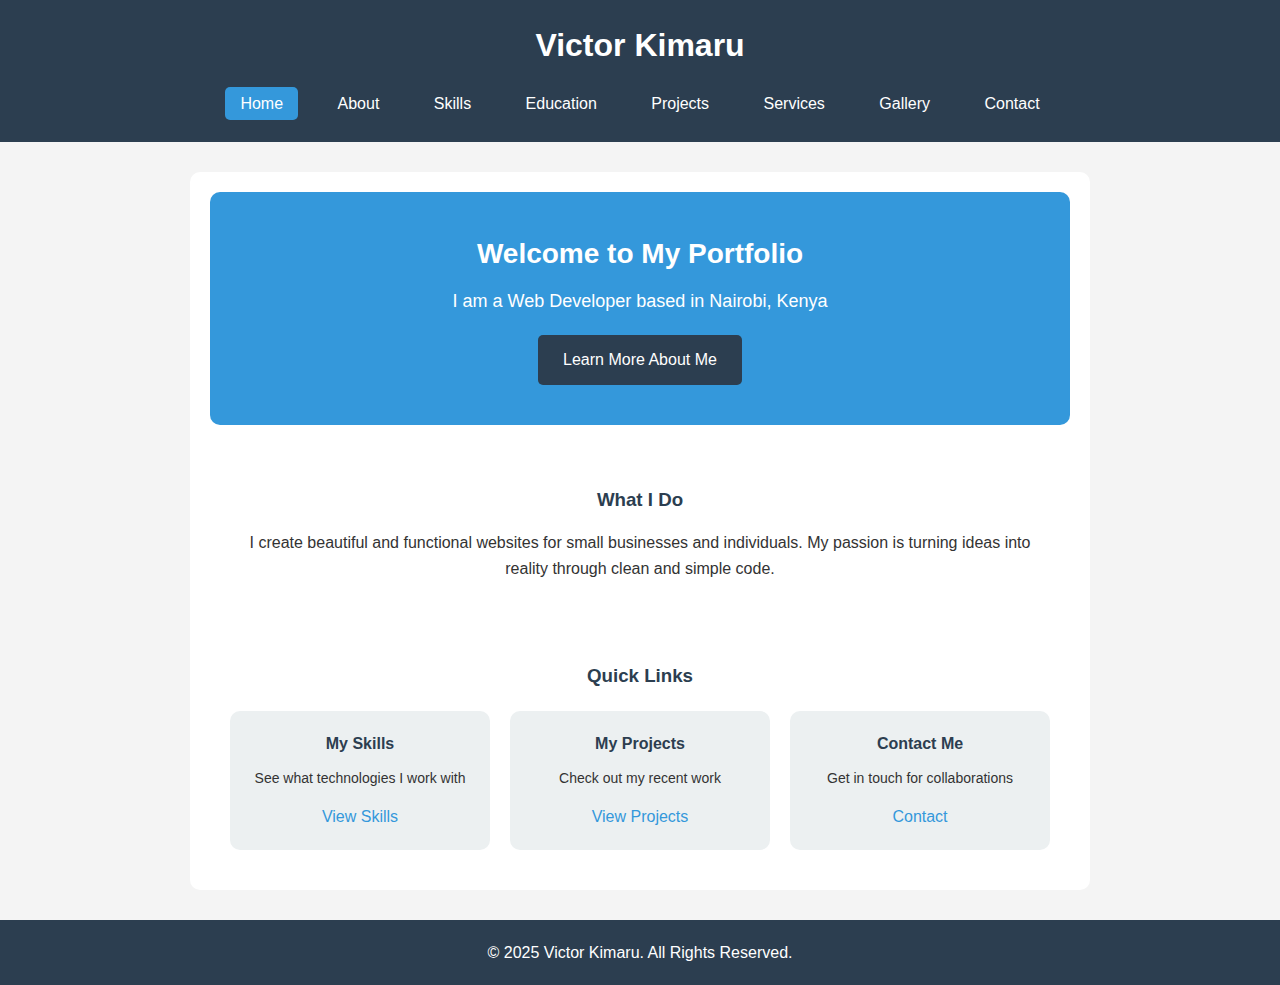
<file: index.html>
<!DOCTYPE html>
<html lang="en">
<head>
    <meta charset="UTF-8">
    <meta name="viewport" content="width=device-width, initial-scale=1.0">
    <title>Victor Kimaru - Home</title>
    <link rel="stylesheet" href="css/style.css">
</head>
<body>
    <header>
        <div class="logo">
            <h1>Victor Kimaru</h1>
        </div>
        <nav>
            <ul>
                <li><a href="index.html" class="active">Home</a></li>
                <li><a href="pages/about.html">About</a></li>
                <li><a href="pages/skills.html">Skills</a></li>
                <li><a href="pages/education.html">Education</a></li>
                <li><a href="pages/projects.html">Projects</a></li>
                <li><a href="pages/services.html">Services</a></li>
                <li><a href="pages/gallery.html">Gallery</a></li>
                <li><a href="pages/contact.html">Contact</a></li>
            </ul>
        </nav>
    </header>

    <main>
        <section class="hero">
            <h2>Welcome to My Portfolio</h2>
            <p>I am a Web Developer based in Nairobi, Kenya</p>
            <a href="pages/about.html" class="btn">Learn More About Me</a>
        </section>

        <section class="intro">
            <h3>What I Do</h3>
            <p>I create beautiful and functional websites for small businesses and individuals. My passion is turning ideas into reality through clean and simple code.</p>
        </section>

        <section class="quick-links">
            <h3>Quick Links</h3>
            <div class="links-container">
                <div class="link-card">
                    <h4>My Skills</h4>
                    <p>See what technologies I work with</p>
                    <a href="pages/skills.html">View Skills</a>
                </div>
                <div class="link-card">
                    <h4>My Projects</h4>
                    <p>Check out my recent work</p>
                    <a href="pages/projects.html">View Projects</a>
                </div>
                <div class="link-card">
                    <h4>Contact Me</h4>
                    <p>Get in touch for collaborations</p>
                    <a href="pages/contact.html">Contact</a>
                </div>
            </div>
        </section>
    </main>

    <footer>
        <p>&copy; 2025 Victor Kimaru. All Rights Reserved.</p>
    </footer>
</body>
</html>
</file>
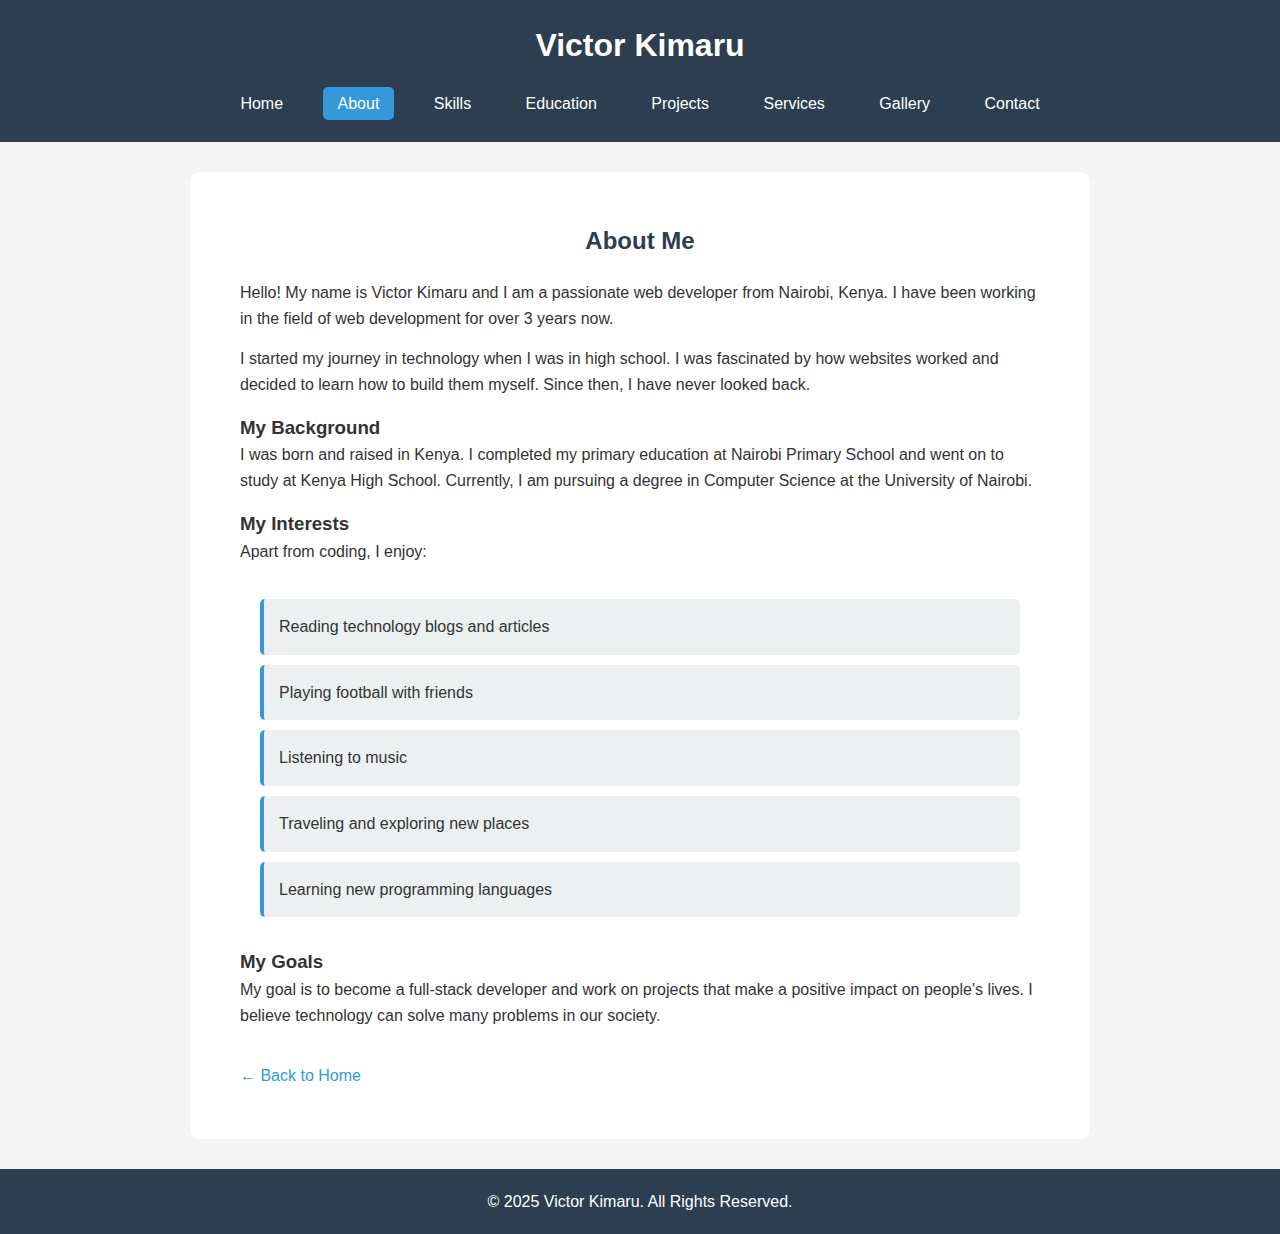
<file: pages/about.html>
<!DOCTYPE html>
<html lang="en">

<head>
    <meta charset="UTF-8">
    <meta name="viewport" content="width=device-width, initial-scale=1.0">
    <title>Victor Kimaru - About</title>
    <link rel="stylesheet" href="../css/style.css">
</head>

<body>
    <header>
        <div class="logo">
            <h1>Victor Kimaru</h1>
        </div>
        <nav>
            <ul>
                <li><a href="../index.html">Home</a></li>
                <li><a href="about.html" class="active">About</a></li>
                <li><a href="skills.html">Skills</a></li>
                <li><a href="education.html">Education</a></li>
                <li><a href="projects.html">Projects</a></li>
                <li><a href="services.html">Services</a></li>
                <li><a href="gallery.html">Gallery</a></li>
                <li><a href="contact.html">Contact</a></li>
            </ul>
        </nav>
    </header>

    <main>
        <section class="page-content">
            <h2>About Me</h2>

            <p>Hello! My name is Victor Kimaru and I am a passionate web developer from Nairobi, Kenya. I have been working
                in the field of web development for over 3 years now.</p>

            <p>I started my journey in technology when I was in high school. I was fascinated by how websites worked and
                decided to learn how to build them myself. Since then, I have never looked back.</p>

            <h3>My Background</h3>
            <p>I was born and raised in Kenya. I completed my primary education at Nairobi Primary School and went on to
                study at Kenya High School. Currently, I am pursuing a degree in Computer Science at the University of
                Nairobi.</p>

            <h3>My Interests</h3>
            <p>Apart from coding, I enjoy:</p>
            <ul class="skills-list">
                <li>Reading technology blogs and articles</li>
                <li>Playing football with friends</li>
                <li>Listening to music</li>
                <li>Traveling and exploring new places</li>
                <li>Learning new programming languages</li>
            </ul>

            <h3>My Goals</h3>
            <p>My goal is to become a full-stack developer and work on projects that make a positive impact on people's
                lives. I believe technology can solve many problems in our society.</p>

            <a href="../index.html" class="back-link">← Back to Home</a>
        </section>
    </main>

    <footer>
        <p>&copy; 2025 Victor Kimaru. All Rights Reserved.</p>
    </footer>
</body>

</html>
</file>
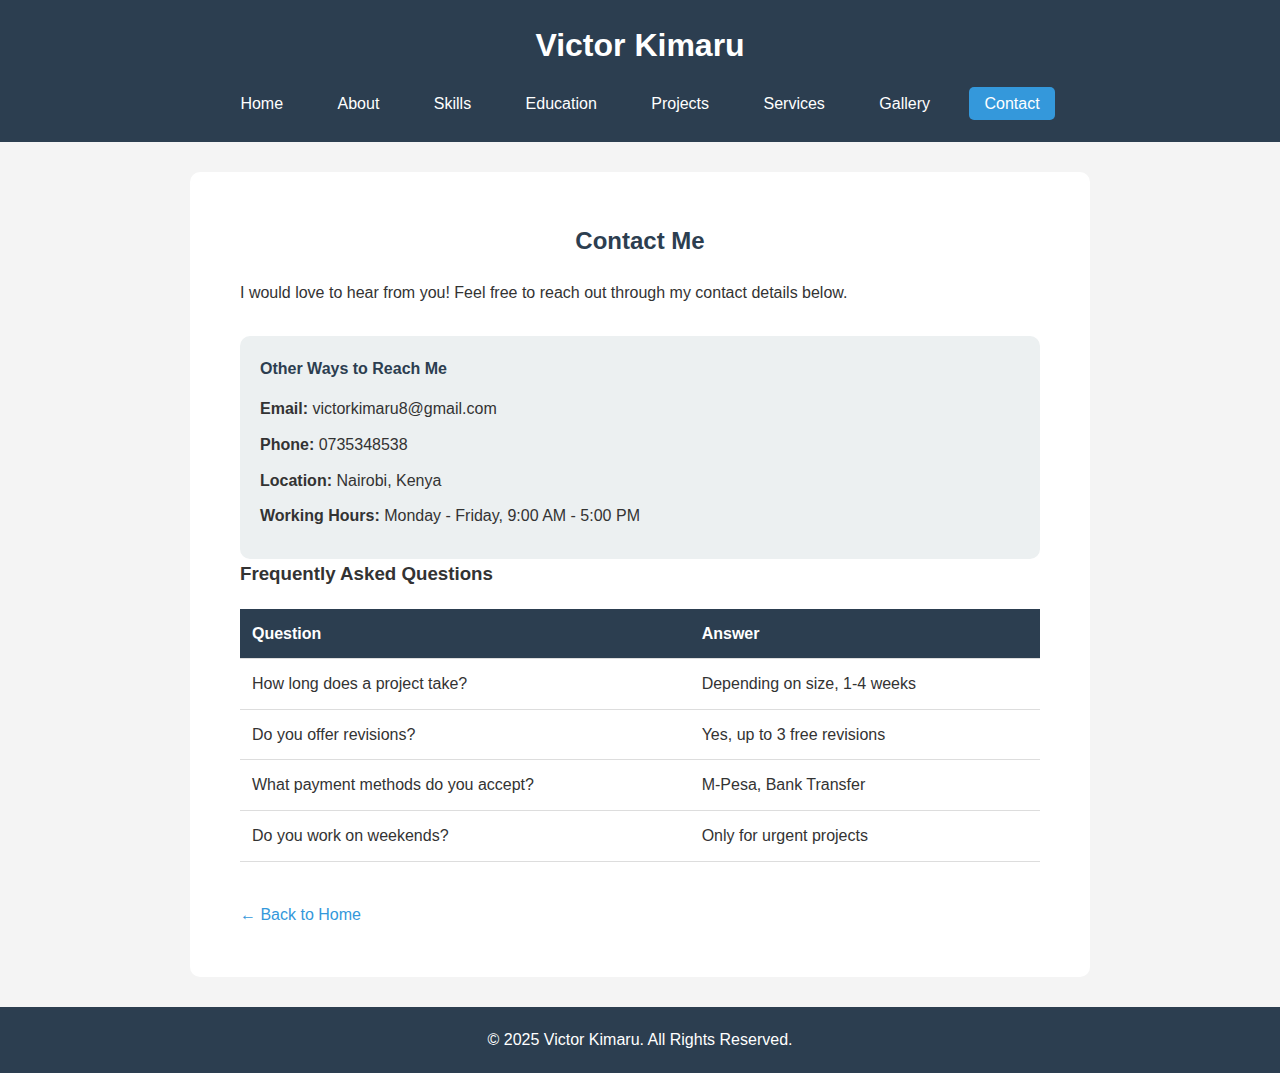
<file: pages/contact.html>
<!DOCTYPE html>
<html lang="en">
<head>
    <meta charset="UTF-8">
    <meta name="viewport" content="width=device-width, initial-scale=1.0">
    <title>Victor Kimaru - Contact</title>
    <link rel="stylesheet" href="../css/style.css">
</head>
<body>
    <header>
        <div class="logo">
            <h1>Victor Kimaru</h1>
        </div>
        <nav>
            <ul>
                <li><a href="../index.html">Home</a></li>
                <li><a href="about.html">About</a></li>
                <li><a href="skills.html">Skills</a></li>
                <li><a href="education.html">Education</a></li>
                <li><a href="projects.html">Projects</a></li>
                <li><a href="services.html">Services</a></li>
                <li><a href="gallery.html">Gallery</a></li>
                <li><a href="contact.html" class="active">Contact</a></li>
            </ul>
        </nav>
    </header>

    <main>
        <section class="page-content">
            <h2>Contact Me</h2>
            
            <p>I would love to hear from you! Feel free to reach out through my contact details below.</p>
            
            <div class="contact-info">
                <h4>Other Ways to Reach Me</h4>
                <p><strong>Email:</strong> victorkimaru8@gmail.com</p>
                <p><strong>Phone:</strong> 0735348538</p>
                <p><strong>Location:</strong> Nairobi, Kenya</p>
                <p><strong>Working Hours:</strong> Monday - Friday, 9:00 AM - 5:00 PM</p>
            </div>
            
            <h3>Frequently Asked Questions</h3>
            <table>
                <tr>
                    <th>Question</th>
                    <th>Answer</th>
                </tr>
                <tr>
                    <td>How long does a project take?</td>
                    <td>Depending on size, 1-4 weeks</td>
                </tr>
                <tr>
                    <td>Do you offer revisions?</td>
                    <td>Yes, up to 3 free revisions</td>
                </tr>
                <tr>
                    <td>What payment methods do you accept?</td>
                    <td>M-Pesa, Bank Transfer</td>
                </tr>
                <tr>
                    <td>Do you work on weekends?</td>
                    <td>Only for urgent projects</td>
                </tr>
            </table>
            
            <a href="../index.html" class="back-link">← Back to Home</a>
        </section>
    </main>

    <footer>
        <p>&copy; 2025 Victor Kimaru. All Rights Reserved.</p>
    </footer>
</body>
</html>
</file>
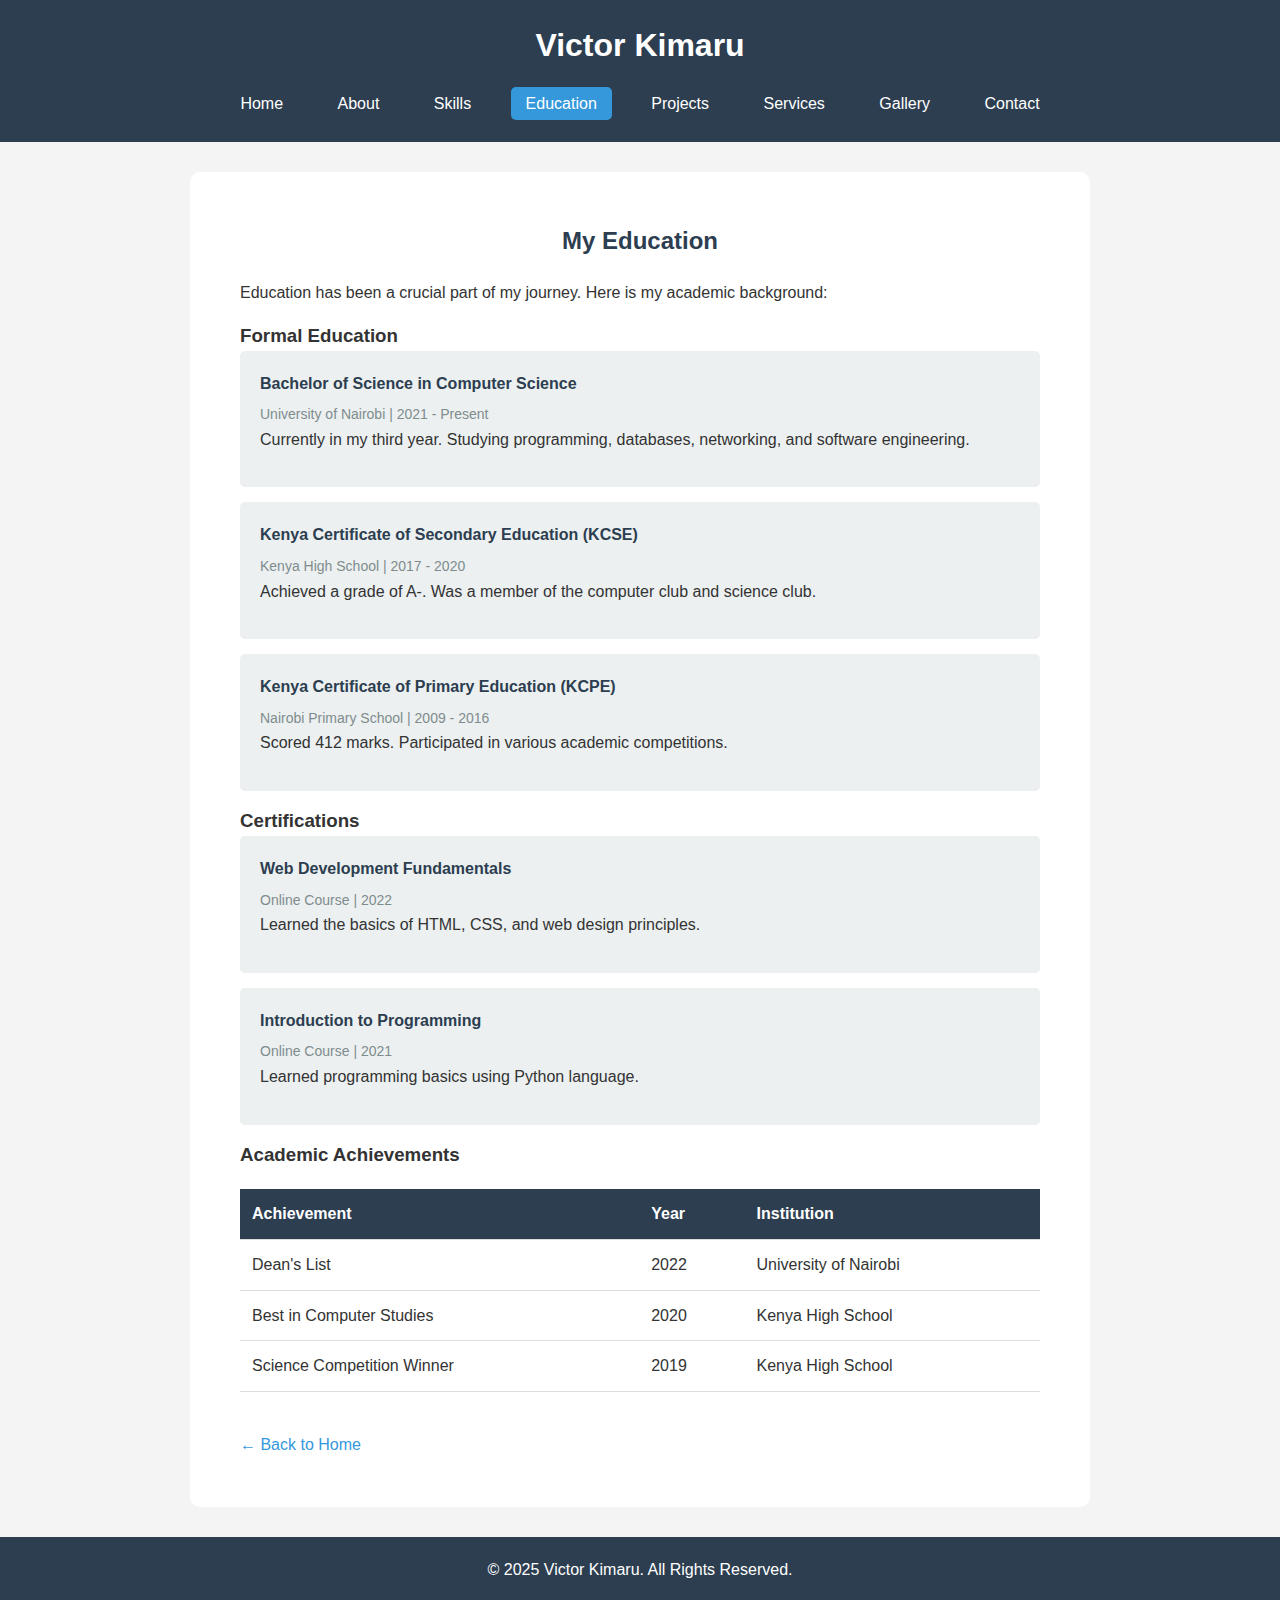
<file: pages/education.html>
<!DOCTYPE html>
<html lang="en">
<head>
    <meta charset="UTF-8">
    <meta name="viewport" content="width=device-width, initial-scale=1.0">
    <title>Victor Kimaru - Education</title>
    <link rel="stylesheet" href="../css/style.css">
</head>
<body>
    <header>
        <div class="logo">
            <h1>Victor Kimaru</h1>
        </div>
        <nav>
            <ul>
                <li><a href="../index.html">Home</a></li>
                <li><a href="about.html">About</a></li>
                <li><a href="skills.html">Skills</a></li>
                <li><a href="education.html" class="active">Education</a></li>
                <li><a href="projects.html">Projects</a></li>
                <li><a href="services.html">Services</a></li>
                <li><a href="gallery.html">Gallery</a></li>
                <li><a href="contact.html">Contact</a></li>
            </ul>
        </nav>
    </header>

    <main>
        <section class="page-content">
            <h2>My Education</h2>
            
            <p>Education has been a crucial part of my journey. Here is my academic background:</p>
            
            <h3>Formal Education</h3>
            <ul class="education-list">
                <li>
                    <h4>Bachelor of Science in Computer Science</h4>
                    <span>University of Nairobi | 2021 - Present</span>
                    <p>Currently in my third year. Studying programming, databases, networking, and software engineering.</p>
                </li>
                <li>
                    <h4>Kenya Certificate of Secondary Education (KCSE)</h4>
                    <span>Kenya High School | 2017 - 2020</span>
                    <p>Achieved a grade of A-. Was a member of the computer club and science club.</p>
                </li>
                <li>
                    <h4>Kenya Certificate of Primary Education (KCPE)</h4>
                    <span>Nairobi Primary School | 2009 - 2016</span>
                    <p>Scored 412 marks. Participated in various academic competitions.</p>
                </li>
            </ul>
            
            <h3>Certifications</h3>
            <ul class="education-list">
                <li>
                    <h4>Web Development Fundamentals</h4>
                    <span>Online Course | 2022</span>
                    <p>Learned the basics of HTML, CSS, and web design principles.</p>
                </li>
                <li>
                    <h4>Introduction to Programming</h4>
                    <span>Online Course | 2021</span>
                    <p>Learned programming basics using Python language.</p>
                </li>
            </ul>
            
            <h3>Academic Achievements</h3>
            <table>
                <tr>
                    <th>Achievement</th>
                    <th>Year</th>
                    <th>Institution</th>
                </tr>
                <tr>
                    <td>Dean's List</td>
                    <td>2022</td>
                    <td>University of Nairobi</td>
                </tr>
                <tr>
                    <td>Best in Computer Studies</td>
                    <td>2020</td>
                    <td>Kenya High School</td>
                </tr>
                <tr>
                    <td>Science Competition Winner</td>
                    <td>2019</td>
                    <td>Kenya High School</td>
                </tr>
            </table>
            
            <a href="../index.html" class="back-link">← Back to Home</a>
        </section>
    </main>

    <footer>
        <p>&copy; 2025 Victor Kimaru. All Rights Reserved.</p>
    </footer>
</body>
</html>
</file>
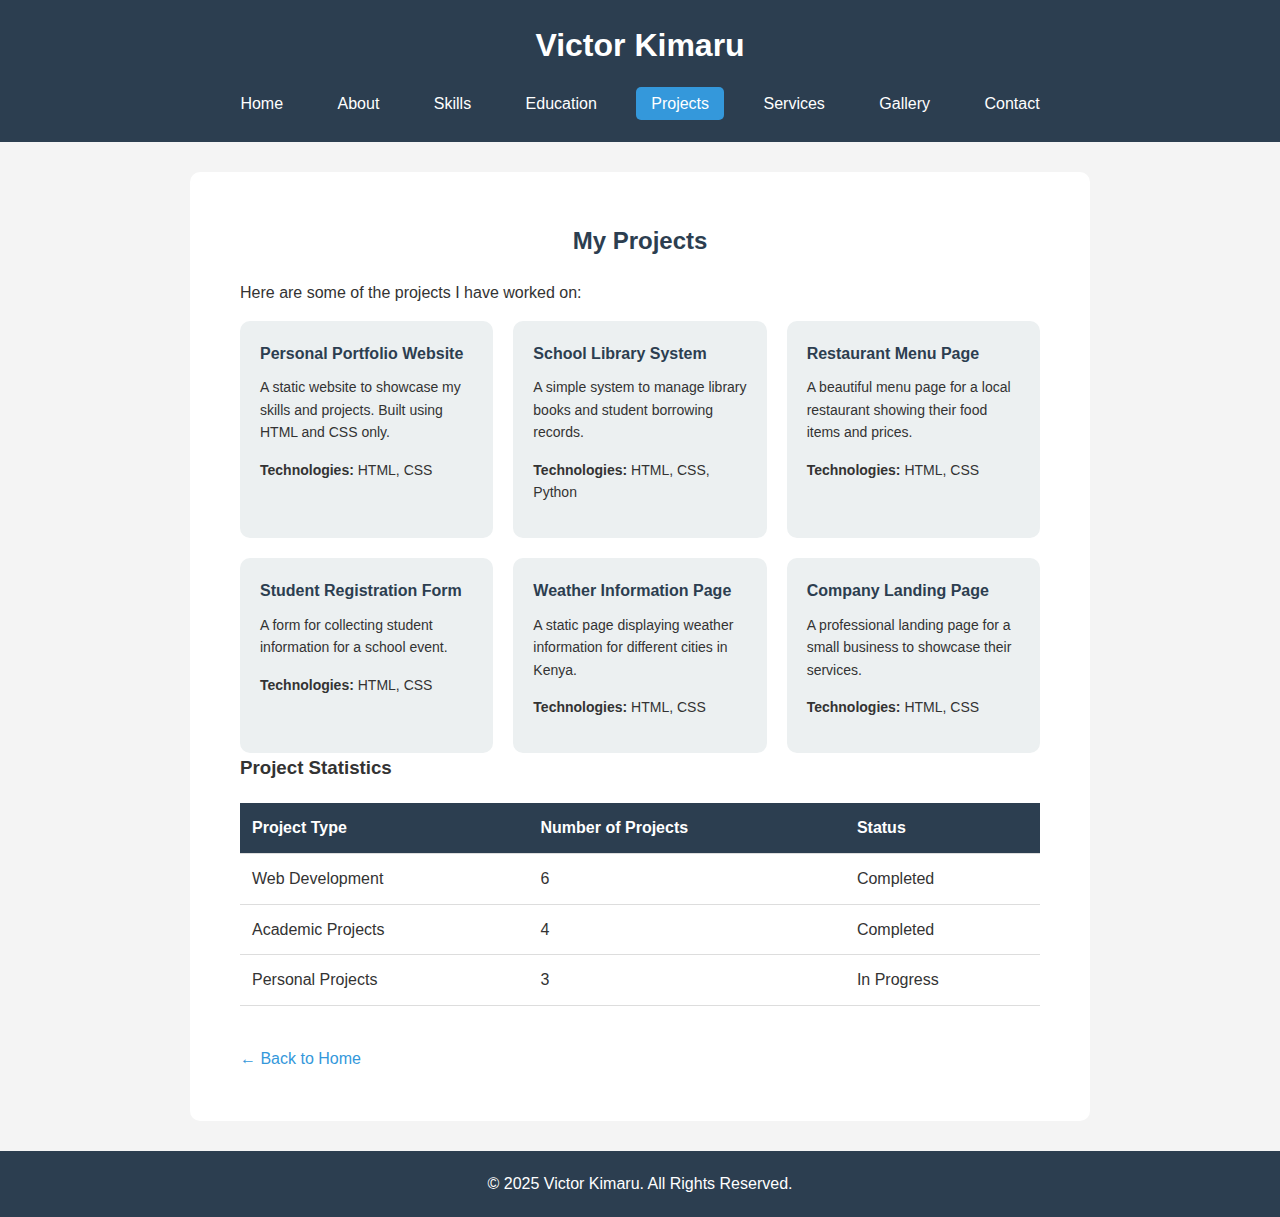
<file: pages/projects.html>
<!DOCTYPE html>
<html lang="en">
<head>
    <meta charset="UTF-8">
    <meta name="viewport" content="width=device-width, initial-scale=1.0">
    <title>Victor Kimaru - Projects</title>
    <link rel="stylesheet" href="../css/style.css">
</head>
<body>
    <header>
        <div class="logo">
            <h1>Victor Kimaru</h1>
        </div>
        <nav>
            <ul>
                <li><a href="../index.html">Home</a></li>
                <li><a href="about.html">About</a></li>
                <li><a href="skills.html">Skills</a></li>
                <li><a href="education.html">Education</a></li>
                <li><a href="projects.html" class="active">Projects</a></li>
                <li><a href="services.html">Services</a></li>
                <li><a href="gallery.html">Gallery</a></li>
                <li><a href="contact.html">Contact</a></li>
            </ul>
        </nav>
    </header>

    <main>
        <section class="page-content">
            <h2>My Projects</h2>
            
            <p>Here are some of the projects I have worked on:</p>
            
            <div class="projects-list">
                <div class="project-card">
                    <h4>Personal Portfolio Website</h4>
                    <p>A static website to showcase my skills and projects. Built using HTML and CSS only.</p>
                    <p><strong>Technologies:</strong> HTML, CSS</p>
                </div>
                
                <div class="project-card">
                    <h4>School Library System</h4>
                    <p>A simple system to manage library books and student borrowing records.</p>
                    <p><strong>Technologies:</strong> HTML, CSS, Python</p>
                </div>
                
                <div class="project-card">
                    <h4>Restaurant Menu Page</h4>
                    <p>A beautiful menu page for a local restaurant showing their food items and prices.</p>
                    <p><strong>Technologies:</strong> HTML, CSS</p>
                </div>
                
                <div class="project-card">
                    <h4>Student Registration Form</h4>
                    <p>A form for collecting student information for a school event.</p>
                    <p><strong>Technologies:</strong> HTML, CSS</p>
                </div>
                
                <div class="project-card">
                    <h4>Weather Information Page</h4>
                    <p>A static page displaying weather information for different cities in Kenya.</p>
                    <p><strong>Technologies:</strong> HTML, CSS</p>
                </div>
                
                <div class="project-card">
                    <h4>Company Landing Page</h4>
                    <p>A professional landing page for a small business to showcase their services.</p>
                    <p><strong>Technologies:</strong> HTML, CSS</p>
                </div>
            </div>
            
            <h3>Project Statistics</h3>
            <table>
                <tr>
                    <th>Project Type</th>
                    <th>Number of Projects</th>
                    <th>Status</th>
                </tr>
                <tr>
                    <td>Web Development</td>
                    <td>6</td>
                    <td>Completed</td>
                </tr>
                <tr>
                    <td>Academic Projects</td>
                    <td>4</td>
                    <td>Completed</td>
                </tr>
                <tr>
                    <td>Personal Projects</td>
                    <td>3</td>
                    <td>In Progress</td>
                </tr>
            </table>
            
            <a href="../index.html" class="back-link">← Back to Home</a>
        </section>
    </main>

    <footer>
        <p>&copy; 2025 Victor Kimaru. All Rights Reserved.</p>
    </footer>
</body>
</html>
</file>
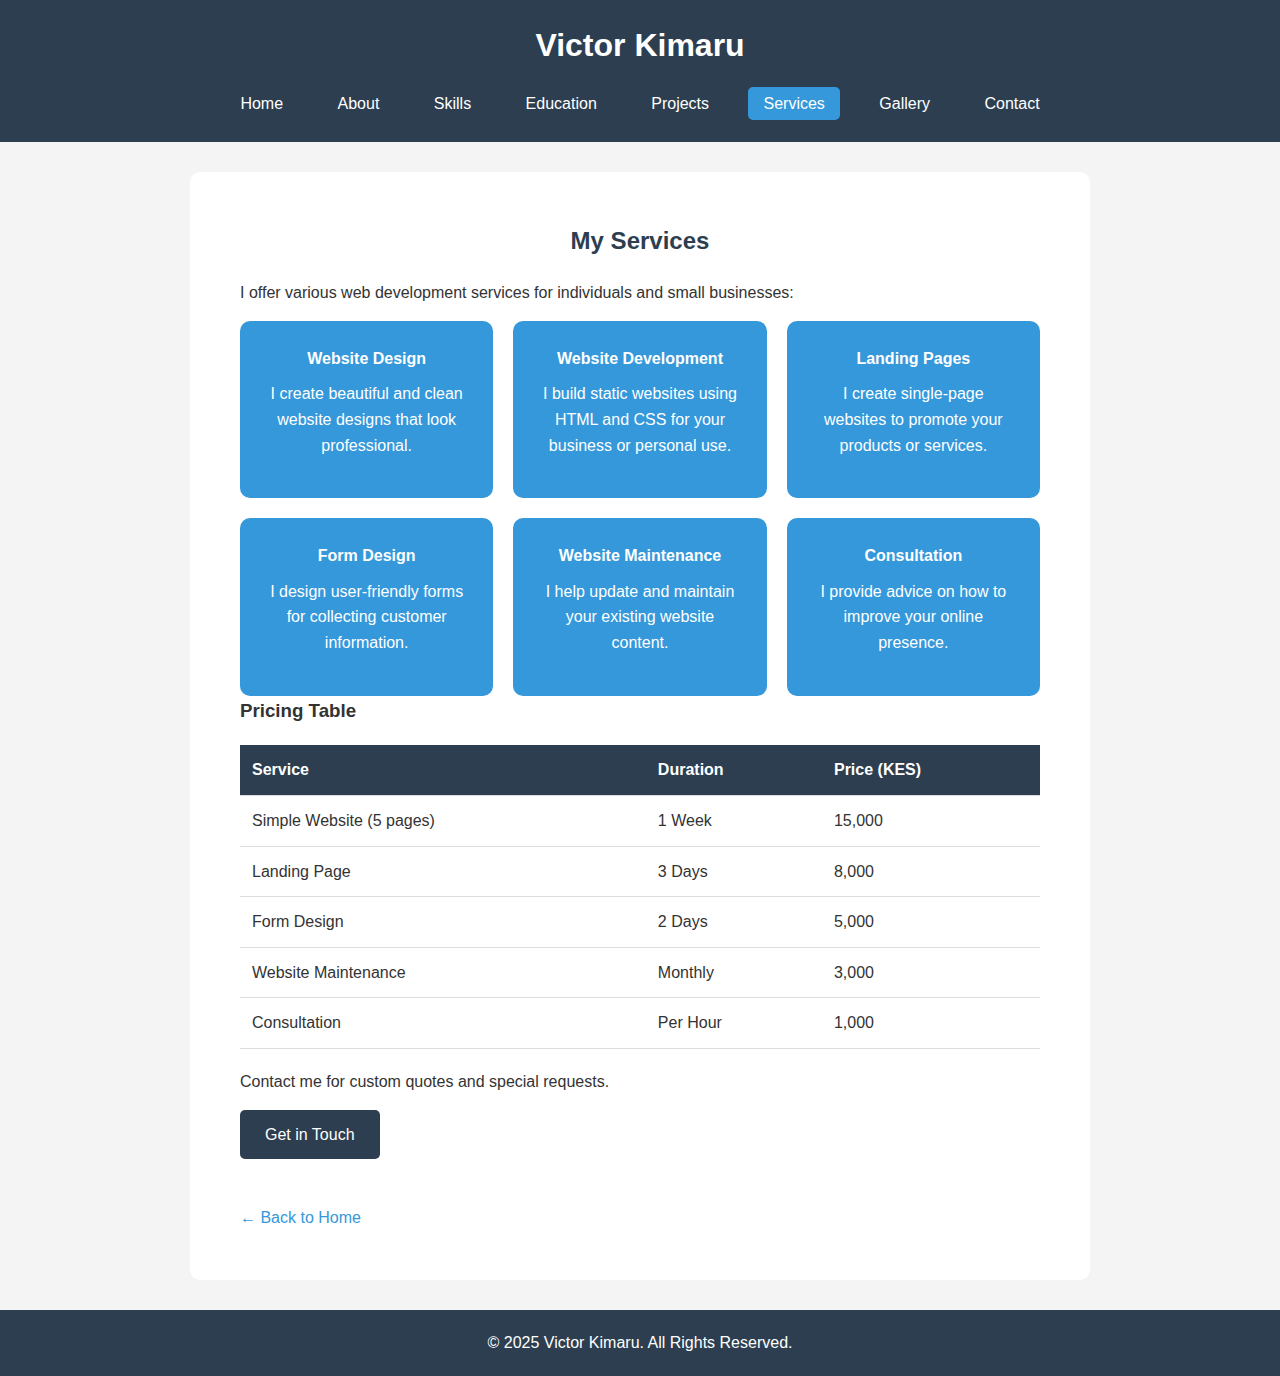
<file: pages/services.html>
<!DOCTYPE html>
<html lang="en">
<head>
    <meta charset="UTF-8">
    <meta name="viewport" content="width=device-width, initial-scale=1.0">
    <title>Victor Kimaru - Services</title>
    <link rel="stylesheet" href="../css/style.css">
</head>
<body>
    <header>
        <div class="logo">
            <h1>Victor Kimaru</h1>
        </div>
        <nav>
            <ul>
                <li><a href="../index.html">Home</a></li>
                <li><a href="about.html">About</a></li>
                <li><a href="skills.html">Skills</a></li>
                <li><a href="education.html">Education</a></li>
                <li><a href="projects.html">Projects</a></li>
                <li><a href="services.html" class="active">Services</a></li>
                <li><a href="gallery.html">Gallery</a></li>
                <li><a href="contact.html">Contact</a></li>
            </ul>
        </nav>
    </header>

    <main>
        <section class="page-content">
            <h2>My Services</h2>
            
            <p>I offer various web development services for individuals and small businesses:</p>
            
            <div class="services-list">
                <div class="service-card">
                    <h4>Website Design</h4>
                    <p>I create beautiful and clean website designs that look professional.</p>
                </div>
                
                <div class="service-card">
                    <h4>Website Development</h4>
                    <p>I build static websites using HTML and CSS for your business or personal use.</p>
                </div>
                
                <div class="service-card">
                    <h4>Landing Pages</h4>
                    <p>I create single-page websites to promote your products or services.</p>
                </div>
                
                <div class="service-card">
                    <h4>Form Design</h4>
                    <p>I design user-friendly forms for collecting customer information.</p>
                </div>
                
                <div class="service-card">
                    <h4>Website Maintenance</h4>
                    <p>I help update and maintain your existing website content.</p>
                </div>
                
                <div class="service-card">
                    <h4>Consultation</h4>
                    <p>I provide advice on how to improve your online presence.</p>
                </div>
            </div>
            
            <h3>Pricing Table</h3>
            <table>
                <tr>
                    <th>Service</th>
                    <th>Duration</th>
                    <th>Price (KES)</th>
                </tr>
                <tr>
                    <td>Simple Website (5 pages)</td>
                    <td>1 Week</td>
                    <td>15,000</td>
                </tr>
                <tr>
                    <td>Landing Page</td>
                    <td>3 Days</td>
                    <td>8,000</td>
                </tr>
                <tr>
                    <td>Form Design</td>
                    <td>2 Days</td>
                    <td>5,000</td>
                </tr>
                <tr>
                    <td>Website Maintenance</td>
                    <td>Monthly</td>
                    <td>3,000</td>
                </tr>
                <tr>
                    <td>Consultation</td>
                    <td>Per Hour</td>
                    <td>1,000</td>
                </tr>
            </table>
            
            <p>Contact me for custom quotes and special requests.</p>
            
            <a href="contact.html" class="btn">Get in Touch</a>
            <br><br>
            <a href="../index.html" class="back-link">← Back to Home</a>
        </section>
    </main>

    <footer>
        <p>&copy; 2025 Victor Kimaru. All Rights Reserved.</p>
    </footer>
</body>
</html>
</file>
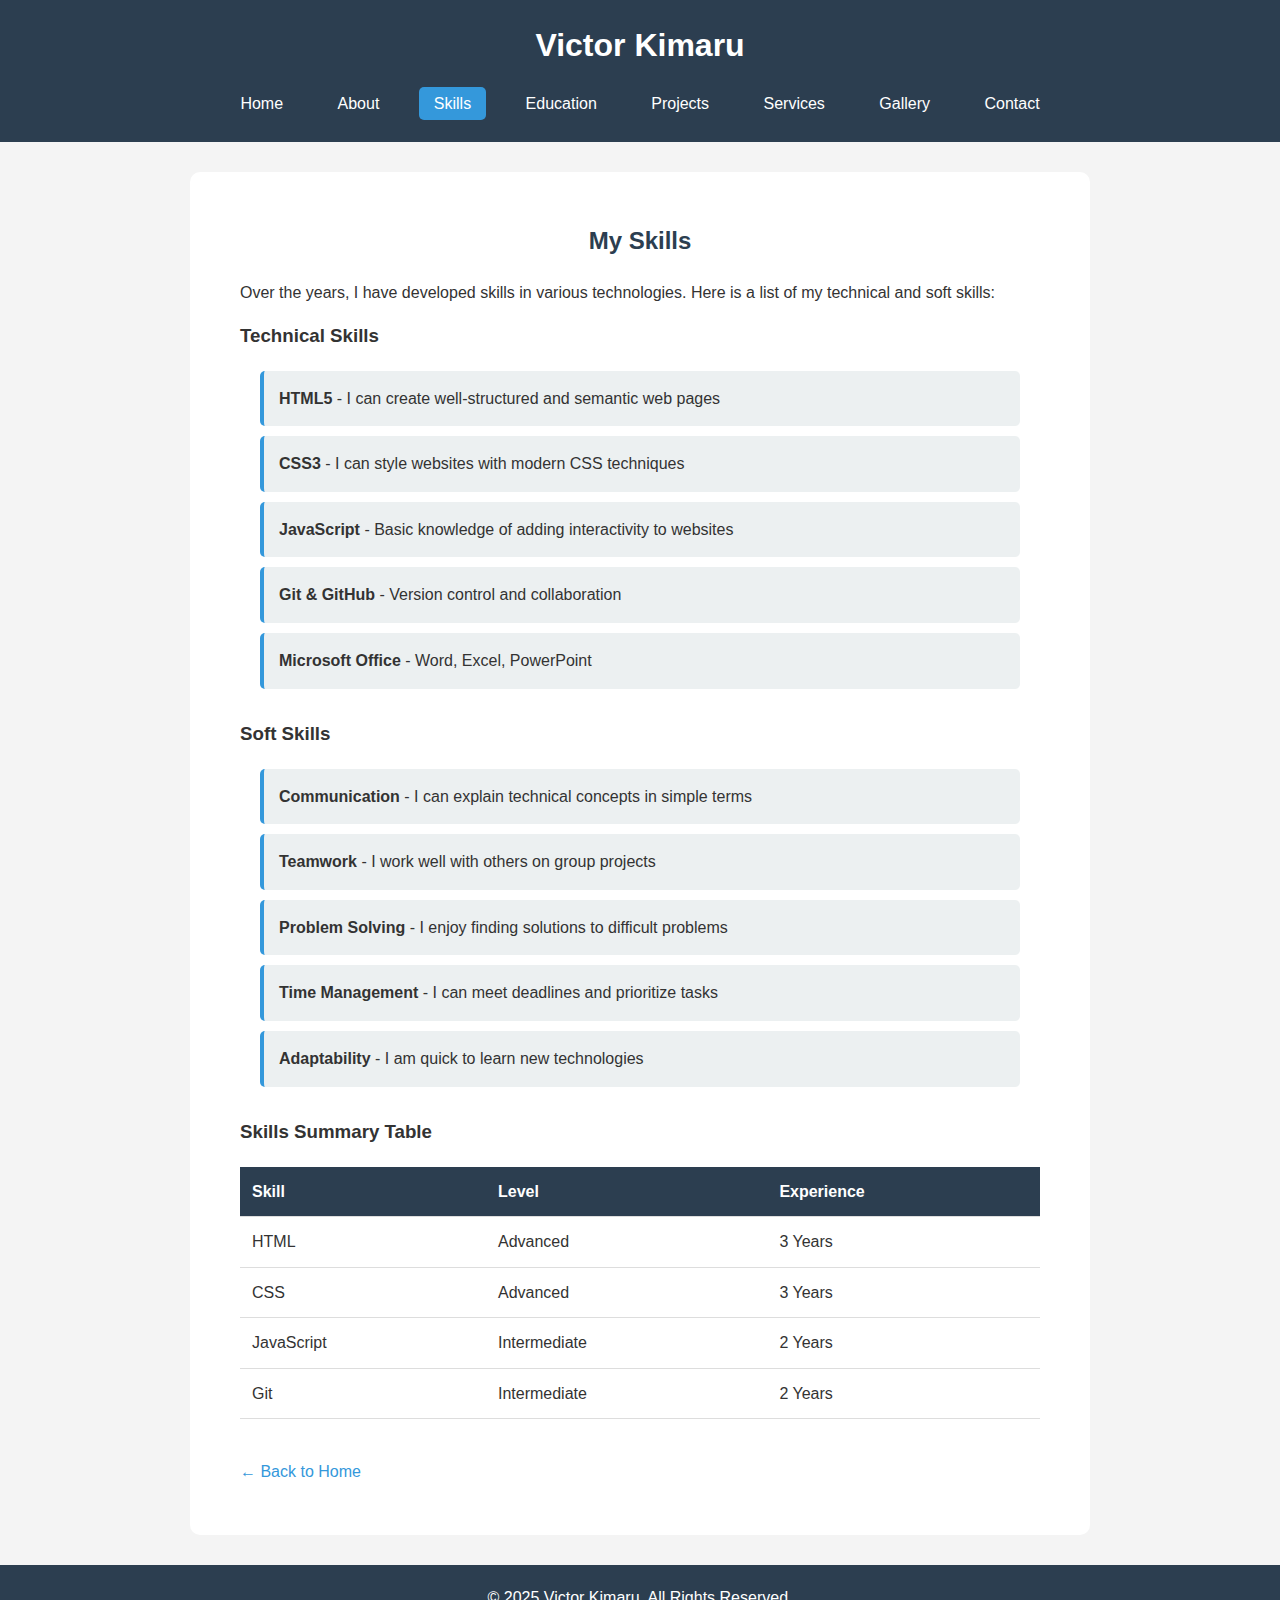
<file: pages/skills.html>
<!DOCTYPE html>
<html lang="en">
<head>
    <meta charset="UTF-8">
    <meta name="viewport" content="width=device-width, initial-scale=1.0">
    <title>Victor Kimaru - Skills</title>
    <link rel="stylesheet" href="../css/style.css">
</head>
<body>
    <header>
        <div class="logo">
            <h1>Victor Kimaru</h1>
        </div>
        <nav>
            <ul>
                <li><a href="../index.html">Home</a></li>
                <li><a href="about.html">About</a></li>
                <li><a href="skills.html" class="active">Skills</a></li>
                <li><a href="education.html">Education</a></li>
                <li><a href="projects.html">Projects</a></li>
                <li><a href="services.html">Services</a></li>
                <li><a href="gallery.html">Gallery</a></li>
                <li><a href="contact.html">Contact</a></li>
            </ul>
        </nav>
    </header>

    <main>
        <section class="page-content">
            <h2>My Skills</h2>
            
            <p>Over the years, I have developed skills in various technologies. Here is a list of my technical and soft skills:</p>
            
            <h3>Technical Skills</h3>
            <ul class="skills-list">
                <li>
                    <strong>HTML5</strong> - I can create well-structured and semantic web pages
                </li>
                <li>
                    <strong>CSS3</strong> - I can style websites with modern CSS techniques
                </li>
                <li>
                    <strong>JavaScript</strong> - Basic knowledge of adding interactivity to websites
                </li>
                <li>
                    <strong>Git & GitHub</strong> - Version control and collaboration
                </li>
                <li>
                    <strong>Microsoft Office</strong> - Word, Excel, PowerPoint
                </li>
            </ul>
            
            <h3>Soft Skills</h3>
            <ul class="skills-list">
                <li>
                    <strong>Communication</strong> - I can explain technical concepts in simple terms
                </li>
                <li>
                    <strong>Teamwork</strong> - I work well with others on group projects
                </li>
                <li>
                    <strong>Problem Solving</strong> - I enjoy finding solutions to difficult problems
                </li>
                <li>
                    <strong>Time Management</strong> - I can meet deadlines and prioritize tasks
                </li>
                <li>
                    <strong>Adaptability</strong> - I am quick to learn new technologies
                </li>
            </ul>
            
            <h3>Skills Summary Table</h3>
            <table>
                <tr>
                    <th>Skill</th>
                    <th>Level</th>
                    <th>Experience</th>
                </tr>
                <tr>
                    <td>HTML</td>
                    <td>Advanced</td>
                    <td>3 Years</td>
                </tr>
                <tr>
                    <td>CSS</td>
                    <td>Advanced</td>
                    <td>3 Years</td>
                </tr>
                <tr>
                    <td>JavaScript</td>
                    <td>Intermediate</td>
                    <td>2 Years</td>
                </tr>
                <tr>
                    <td>Git</td>
                    <td>Intermediate</td>
                    <td>2 Years</td>
                </tr>
            </table>
            
            <a href="../index.html" class="back-link">← Back to Home</a>
        </section>
    </main>

    <footer>
        <p>&copy; 2025 Victor Kimaru. All Rights Reserved.</p>
    </footer>
</body>
</html>
</file>
<file: css/style.css>
* {
    margin: 0;
    padding: 0;
    box-sizing: border-box;
}

body {
    font-family: Arial, sans-serif;
    line-height: 1.6;
    background-color: #f4f4f4;
    color: #333;
}


header {
    background-color: #2c3e50;
    color: white;
    padding: 20px;
}

.logo h1 {
    text-align: center;
    margin-bottom: 15px;
}

nav ul {
    list-style: none;
    text-align: center;
}

nav ul li {
    display: inline-block;
    margin: 5px 10px;
}

nav ul li a {
    color: white;
    text-decoration: none;
    padding: 8px 15px;
    border-radius: 5px;
}

nav ul li a:hover,
nav ul li a.active {
    background-color: #3498db;
}


main {
    max-width: 900px;
    margin: 30px auto;
    padding: 20px;
    background-color: white;
    border-radius: 10px;
}


.hero {
    text-align: center;
    padding: 40px 20px;
    background-color: #3498db;
    color: white;
    border-radius: 10px;
    margin-bottom: 30px;
}

.hero h2 {
    font-size: 28px;
    margin-bottom: 10px;
}

.hero p {
    font-size: 18px;
    margin-bottom: 20px;
}


.btn {
    display: inline-block;
    background-color: #2c3e50;
    color: white;
    padding: 12px 25px;
    text-decoration: none;
    border-radius: 5px;
}

.btn:hover {
    background-color: #1a252f;
}


.intro {
    text-align: center;
    padding: 30px;
    margin-bottom: 30px;
}

.intro h3 {
    margin-bottom: 15px;
    color: #2c3e50;
}


.quick-links {
    padding: 20px;
}

.quick-links h3 {
    text-align: center;
    margin-bottom: 20px;
    color: #2c3e50;
}

.links-container {
    display: flex;
    justify-content: space-between;
    gap: 20px;
}

.link-card {
    flex: 1;
    background-color: #ecf0f1;
    padding: 20px;
    text-align: center;
    border-radius: 10px;
}

.link-card h4 {
    color: #2c3e50;
    margin-bottom: 10px;
}

.link-card p {
    margin-bottom: 15px;
    font-size: 14px;
}

.link-card a {
    color: #3498db;
    text-decoration: none;
}

.link-card a:hover {
    text-decoration: underline;
}


.page-content {
    padding: 30px;
}

.page-content h2 {
    color: #2c3e50;
    margin-bottom: 20px;
    text-align: center;
}

.page-content p {
    margin-bottom: 15px;
}


.skills-list {
    list-style: none;
    padding: 20px;
}

.skills-list li {
    background-color: #ecf0f1;
    padding: 15px;
    margin-bottom: 10px;
    border-radius: 5px;
    border-left: 4px solid #3498db;
}


.education-list {
    list-style: none;
}

.education-list li {
    background-color: #ecf0f1;
    padding: 20px;
    margin-bottom: 15px;
    border-radius: 5px;
}

.education-list li h4 {
    color: #2c3e50;
    margin-bottom: 5px;
}

.education-list li span {
    color: #7f8c8d;
    font-size: 14px;
}


.projects-list {
    display: flex;
    flex-wrap: wrap;
    gap: 20px;
}

.project-card {
    flex: 1;
    min-width: 250px;
    background-color: #ecf0f1;
    padding: 20px;
    border-radius: 10px;
}

.project-card h4 {
    color: #2c3e50;
    margin-bottom: 10px;
}

.project-card p {
    font-size: 14px;
}


.services-list {
    display: flex;
    flex-wrap: wrap;
    gap: 20px;
}

.service-card {
    flex: 1;
    min-width: 200px;
    background-color: #3498db;
    color: white;
    padding: 25px;
    text-align: center;
    border-radius: 10px;
}

.service-card h4 {
    margin-bottom: 10px;
}


.gallery-grid {
    display: flex;
    flex-wrap: wrap;
    gap: 15px;
}

.gallery-item {
    flex: 1;
    min-width: 200px;
    border-radius: 10px;
    overflow: hidden;
}

.gallery-item img {
    width: 100%;
    height: 150px;
    object-fit: cover;
    display: block;
    border-radius: 10px;
}


.contact-info {
    margin-top: 30px;
    padding: 20px;
    background-color: #ecf0f1;
    border-radius: 10px;
}

.contact-info h4 {
    color: #2c3e50;
    margin-bottom: 15px;
}

.contact-info p {
    margin-bottom: 10px;
}


.back-link {
    display: inline-block;
    margin-top: 20px;
    color: #3498db;
    text-decoration: none;
}

.back-link:hover {
    text-decoration: underline;
}


footer {
    background-color: #2c3e50;
    color: white;
    text-align: center;
    padding: 20px;
    margin-top: 30px;
}


table {
    width: 100%;
    border-collapse: collapse;
    margin: 20px 0;
}

table th,
table td {
    padding: 12px;
    text-align: left;
    border-bottom: 1px solid #ddd;
}

table th {
    background-color: #2c3e50;
    color: white;
}

table tr:hover {
    background-color: #f5f5f5;
}
</file>
